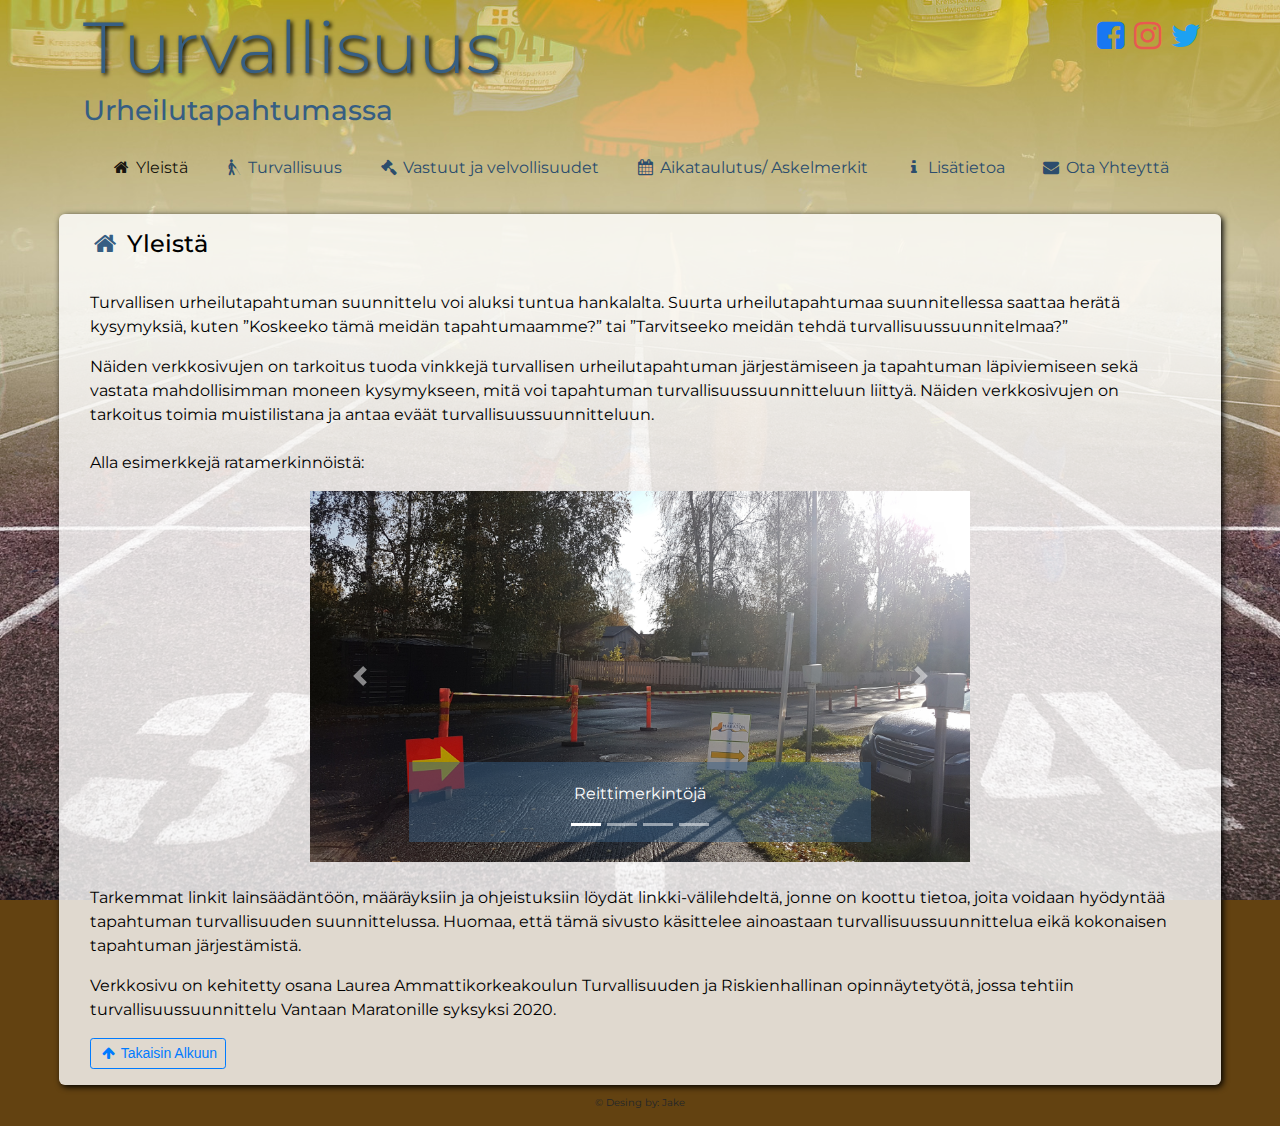
<file: index.html>
<!doctype html>
<html lang="fi">
  <head>
    <meta charset="utf-8">
    <meta name="viewport" content="width=device-width, initial-scale=1, shrink-to-fit=no">
    <!-- CSS Tyylitiedostot -->
    <link rel="stylesheet" href="css/bootstrap.min.css">
    <link rel="stylesheet" href="css/styles.css">
    <link rel="stylesheet" href="https://fonts.googleapis.com/css?family=Montserrat">
    <link rel="stylesheet" href="https://cdnjs.cloudflare.com/ajax/libs/font-awesome/4.7.0/css/font-awesome.min.css">
    <script src="https://code.jquery.com/jquery-3.2.1.slim.min.js" integrity="sha384-KJ3o2DKtIkvYIK3UENzmM7KCkRr/rE9/Qpg6aAZGJwFDMVNA/GpGFF93hXpG5KkN" crossorigin="anonymous"></script>
    <script src="https://cdnjs.cloudflare.com/ajax/libs/popper.js/1.12.9/umd/popper.min.js" integrity="sha384-ApNbgh9B+Y1QKtv3Rn7W3mgPxhU9K/ScQsAP7hUibX39j7fakFPskvXusvfa0b4Q" crossorigin="anonymous"></script>
    <script src="js/bootstrap.min.js"></script>
    
  
    
    <meta name="viewport" content="width=device-width, initial-scale=1, shrink-to-fit=no">

    <title>Turvallisuus Urheilutapahtumassa</title>
  </head>
  <body>
<!-- Sisältö alkaa-->    

<!-- Otsikot -->

  <!-- Isotnäytöt -->
    <div class="container-fluid">
      <div class="row">
          <div class="col-8 d-none d-md-block">
            <a href="index.html" class="otsikkolinkki">
            <h1 class="otsikko display-3">Turvallisuus</h1>
            <h3 class="alaotsikko">Urheilutapahtumassa</h3>
            </a>
          </div><br>
  <!-- Pienetnäytöt (Piilossa API:lta)-->      
          <div class="col-8 d-sm-block d-md-none">
            <a href="index.html" class="otsikkolinkki">
            <h1 class="otsikko" aria-hidden="true">Turvallisuus</h1>
            <h5 class="alaotsikko" aria-hidden="true">Urheilutapahtumassa</h5>
            </a>
        </div>

<!-- Sosiaalisen median nappulat (Ei näy pienillä näytöillä)-->

            <div class="col-4 clearfix d-none d-md-block">
              <a class="social float-right" href="#"><i class="fa fa-twitter fa-2x zoom" aria-hidden="true"></i></a>
              <a class="social float-right" href="#"><i class="fa fa-instagram fa-2x zoom" aria-hidden="true"></i></a>
              <a class="social float-right" href="#"><i class="fa fa-facebook-square fa-2x zoom" aria-hidden="true"></i></a>   
            </div>
         </div>
      </div>
    

<!-- Valikko -->

        <nav class="navbar navbar-expand-md navbar-light">
            <button class="navbar-toggler" type="button" data-toggle="collapse" data-target="#collapsibleNavbar">
              <span class="navbar-toggler-icon"></span>
            </button>
      
            <div class="collapse navbar-collapse justify-content-center" id="collapsibleNavbar">
                <ul class="navbar-nav mb-2 mb-lg-0">
                  <li class="nav-item active">
                    <a class="nav-link" href="index.html"><i class="fa fa-home fa-fw" aria-hidden="true"></i> Yleistä</a>
                  </li>
                  <li class="nav-item zoom">
                    <a class="nav-link" href="turvallisuus.html"><i class="fa fa-blind fa-fw" aria-hidden="true"></i> Turvallisuus</a>
                  </li>
                  <li class="nav-item zoom">
                    <a class="nav-link" href="vastuut.html"><i class="fa fa-legal fa-fw" aria-hidden="true"></i> Vastuut ja velvollisuudet</a>
                  </li>
                  <li class="nav-item zoom">
                    <a class="nav-link" href="aikataulutus.html"><i class="fa fa-calendar fa-fw" aria-hidden="true"></i> Aikataulutus/ Askelmerkit</a>
                  </li>
                  <li class="nav-item zoom">
                    <a class="nav-link" href="tietoa.html"><i class="fa fa-info fa-fw" aria-hidden="true"></i>  Lisätietoa</a>
                  </li>
                  <li class="nav-item zoom">
                    <a class="nav-link" href="yhteys.html"><i class="fa fa-envelope fa-fw" aria-hidden="true"></i>  Ota Yhteyttä</a>
                  </li>
                </ul>
              </div>
        </nav>

<!-- Alaotsikko -->

        <div class="conteiner-fluid">
          <div class="row">
            <div class="w-100 p-3 sisalto">
                <div class="col-6">
                <h4><i class="fa fa-home fa-fw otsaicon" aria-hidden="true"></i> Yleistä</h4><br>
              </div>
            
          
        
              
<!-- Sisältö alue -->

              <div class="col-12">
                <p>
                  Turvallisen urheilutapahtuman suunnittelu voi aluksi tuntua hankalalta. 
                  Suurta urheilutapahtumaa suunnitellessa saattaa herätä kysymyksiä, kuten ”Koskeeko tämä meidän tapahtumaamme?” tai ”Tarvitseeko meidän tehdä turvallisuussuunnitelmaa?” 
                  </p>
                  <p>
                  Näiden verkkosivujen on tarkoitus tuoda vinkkejä turvallisen urheilutapahtuman järjestämiseen ja tapahtuman läpiviemiseen sekä vastata mahdollisimman moneen kysymykseen, 
                  mitä voi tapahtuman turvallisuussuunnitteluun liittyä. 
                  Näiden verkkosivujen on tarkoitus toimia muistilistana ja antaa eväät turvallisuussuunnitteluun.<br><br>
                  Alla esimerkkejä ratamerkinnöistä:
                </p>

<!-- Karuselli -->

<div id="carouselExampleIndicators" class="carousel slide" data-ride="carousel">
  <ol class="carousel-indicators">
    <li data-target="#carouselExampleIndicators" data-slide-to="0" class="active"></li>
    <li data-target="#carouselExampleIndicators" data-slide-to="1"></li>
    <li data-target="#carouselExampleIndicators" data-slide-to="2"></li>
    <li data-target="#carouselExampleIndicators" data-slide-to="3"></li>
  </ol>
  <div class="carousel-inner">
    <div class="carousel-item active">
      <img class="d-block w-100" src="karuselli/kaarinauhatalku.jpg" alt="Reittimerkintöjä">
      <div class="carousel-caption d-none d-md-block">
        <p>Reittimerkintöjä</p>
      </div>
    </div>
    <div class="carousel-item">
      <img class="d-block w-100" src="karuselli/kanttari.jpg" alt="Varoitusväri kanttikivessä">
      <div class="carousel-caption d-none d-md-block">
        <p>Varoitusväri kanttikivessä</p>
      </div>
    </div>
    <div class="carousel-item">
      <img class="d-block w-100" src="karuselli/varojuoksijaaalam.jpg" alt="Varoituskyltti pyörätiellä">
      <div class="carousel-caption d-none d-md-block">
        <p>Varoituskyltti pyörätiellä</p>
      </div>
    </div>
    <div class="carousel-item">
      <img class="d-block w-100" src="karuselli/nauhaisompikar.jpg" alt="Reittimerkintä">
      <div class="carousel-caption d-none d-md-block">
        <p>Reittimerkintä</p>
      </div>
    </div>
  </div>
  <a class="carousel-control-prev" href="#carouselExampleIndicators" role="button" data-slide="prev">
    <span class="carousel-control-prev-icon" aria-hidden="true"></span>
    <span class="sr-only">Edellinen</span>
  </a>
  <a class="carousel-control-next" href="#carouselExampleIndicators" role="button" data-slide="next">
    <span class="carousel-control-next-icon" aria-hidden="true"></span>
    <span class="sr-only">Seuraava</span>
  </a>
</div><br>

              <p>
                Tarkemmat linkit lainsäädäntöön, määräyksiin ja ohjeistuksiin löydät linkki-välilehdeltä, jonne on koottu tietoa, 
                joita voidaan hyödyntää tapahtuman turvallisuuden suunnittelussa. 
                Huomaa, että tämä sivusto käsittelee ainoastaan turvallisuussuunnittelua eikä kokonaisen tapahtuman järjestämistä.
              </p>
              <p> 
                Verkkosivu on kehitetty osana Laurea Ammattikorkeakoulun Turvallisuuden ja Riskienhallinan opinnäytetyötä, jossa tehtiin turvallisuussuunnittelu Vantaan Maratonille syksyksi 2020.  
              </p>
                <div class="paluu">
                <a class="btn btn-outline-primary btn-sm" href="#top" role="button"><i class="fa Example of arrow-up fa-arrow-up fa-fw" aria-hidden="true"></i> Takaisin Alkuun</a>
                </div>
             
            </div> 
          </div>
      </div>
      <div class="copyright" aria-hidden="true">
        <p>
          © Desing by: Jake
        </p>
      </div>
  </div>  
    
  </body>
</html>
</file>
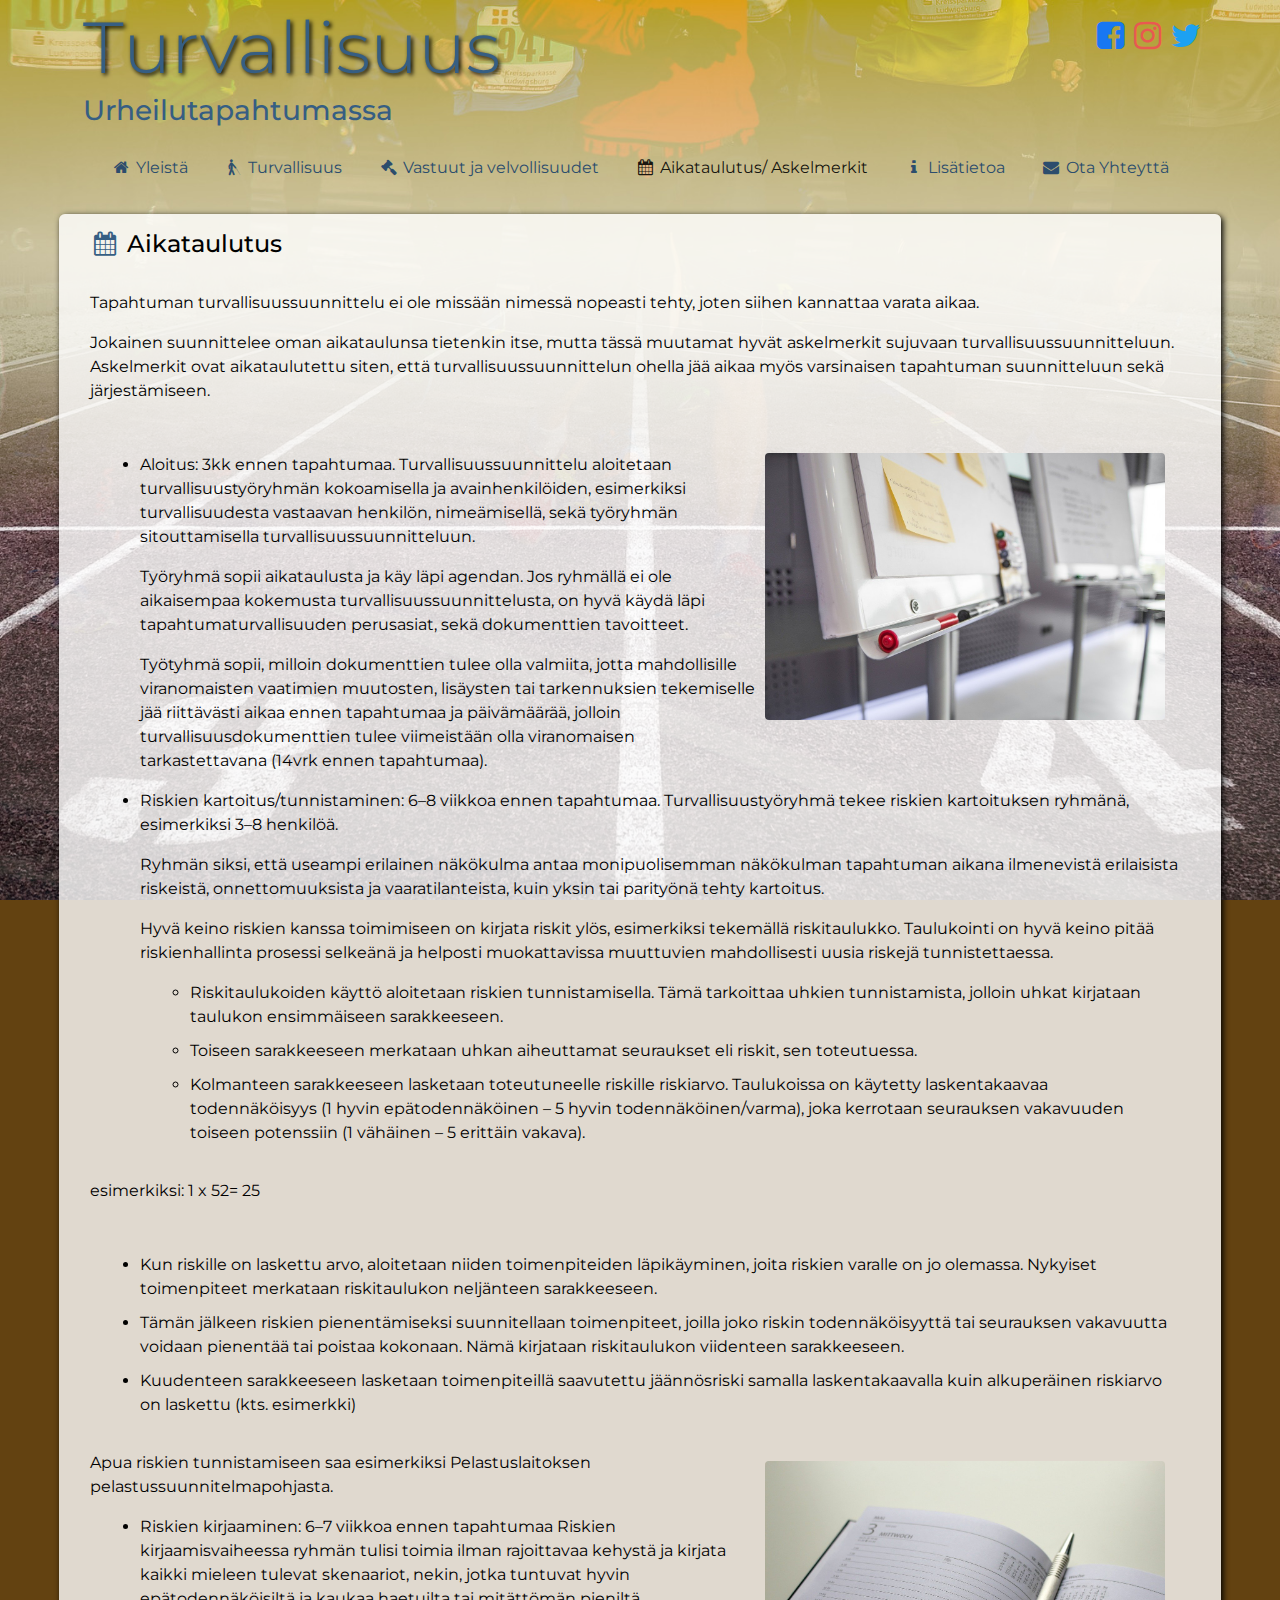
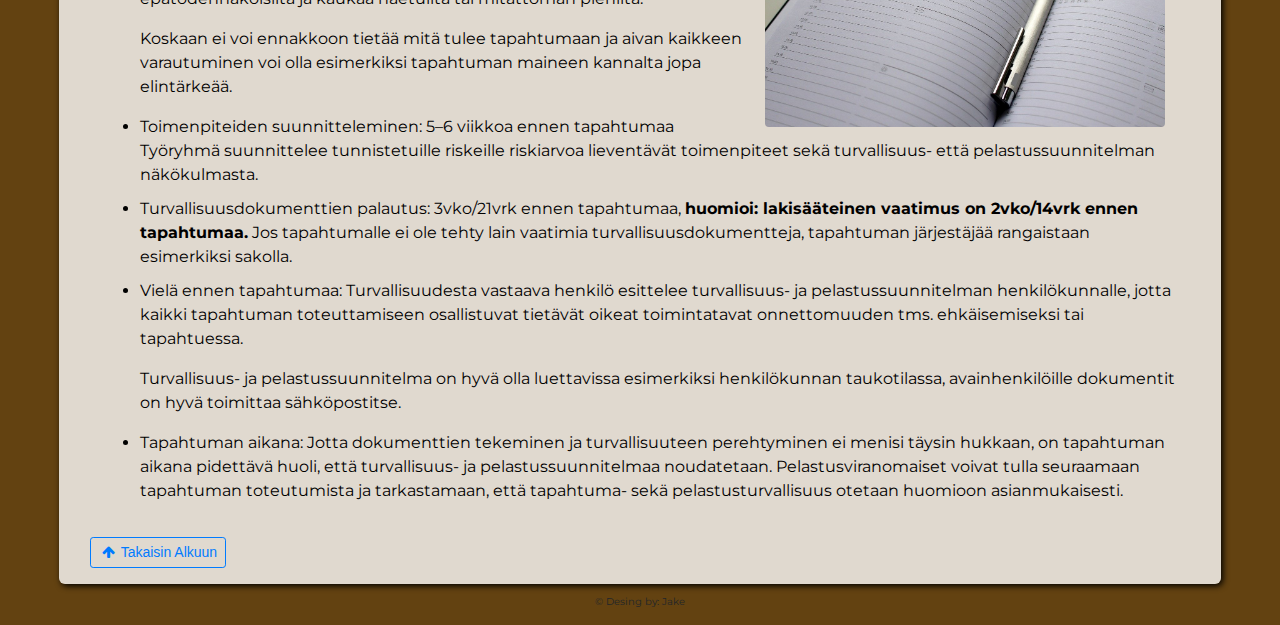
<file: aikataulutus.html>
<!doctype html>
<html lang="fi">
  <head>
    <meta charset="utf-8">
    <meta name="viewport" content="width=device-width, initial-scale=1, shrink-to-fit=no">
    <!-- CSS Tyylitiedostot -->
    <link rel="stylesheet" href="css/bootstrap.min.css">
    <link rel="stylesheet" href="css/styles.css">
    <link rel="stylesheet" href="https://fonts.googleapis.com/css?family=Montserrat">
    <link rel="stylesheet" href="https://cdnjs.cloudflare.com/ajax/libs/font-awesome/4.7.0/css/font-awesome.min.css">
    <meta name="viewport" content="width=device-width, initial-scale=1, shrink-to-fit=no">

    <title>Turvallisuus Urheilutapahtumassa</title>
  </head>
  <body>
<!-- Sisältö alkaa-->    

<!-- Otsikot -->

  <!-- Isotnäytöt -->
    <div class="container-fluid">
      <div class="row">
          <div class="col-8 d-none d-md-block">
            <a href="index.html" class="otsikkolinkki">
            <h1 class="otsikko display-3">Turvallisuus</h1>
            <h3 class="alaotsikko">Urheilutapahtumassa</h3>
            </a>
          </div>
  <!-- Pienetnäytöt (Piilossa API:lta)-->      
          <div class="col-8 d-sm-block d-md-none">
            <a href="index.html" class="otsikkolinkki">
            <h1 class="otsikko" aria-hidden="true">Turvallisuus</h1>
            <h5 class="alaotsikko" aria-hidden="true">Urheilutapahtumassa</h5>
            </a>
        </div>

<!-- Sosiaalisen median nappulat (Ei näy pienillä näytöillä)-->

            <div class="col-4 clearfix d-none d-md-block">
              <a class="social float-right" href="#"><i class="fa fa-twitter fa-2x zoom" aria-hidden="true"></i></a>
              <a class="social float-right" href="#"><i class="fa fa-instagram fa-2x zoom" aria-hidden="true"></i></a>
              <a class="social float-right" href="#"><i class="fa fa-facebook-square fa-2x zoom" aria-hidden="true"></i></a>   
            </div>
         </div>
      </div>
    

<!-- Valikko -->

        <nav class="navbar navbar-expand-md navbar-light">
            <button class="navbar-toggler" type="button" data-toggle="collapse" data-target="#collapsibleNavbar">
              <span class="navbar-toggler-icon"></span>
            </button>
      
            <div class="collapse navbar-collapse justify-content-center" id="collapsibleNavbar">
                <ul class="navbar-nav mb-2 mb-lg-0">
                  <li class="nav-item zoom">
                    <a class="nav-link" href="index.html"><i class="fa fa-home fa-fw" aria-hidden="true"></i> Yleistä</a>
                  </li>
                  <li class="nav-item zoom">
                    <a class="nav-link" href="turvallisuus.html"><i class="fa fa-blind fa-fw" aria-hidden="true"></i> Turvallisuus</a>
                  </li>
                  <li class="nav-item zoom">
                    <a class="nav-link" href="vastuut.html"><i class="fa fa-legal fa-fw" aria-hidden="true"></i> Vastuut ja velvollisuudet</a>
                  </li>
                  <li class="nav-item active">
                    <a class="nav-link" href="aikataulutus.html"><i class="fa fa-calendar fa-fw" aria-hidden="true"></i> Aikataulutus/ Askelmerkit</a>
                  </li>
                  <li class="nav-item zoom">
                    <a class="nav-link" href="tietoa.html"><i class="fa fa-info fa-fw" aria-hidden="true"></i>  Lisätietoa</a>
                  </li>
                  <li class="nav-item zoom">
                    <a class="nav-link" href="yhteys.html"><i class="fa fa-envelope fa-fw" aria-hidden="true"></i>  Ota Yhteyttä</a>
                  </li>
                </ul>
              </div>
        </nav>

<!-- Alaotsikko -->

        <div class="conteiner-fluid">
          <div class="row">
            <div class="w-100 p-3 sisalto">
                <div class="col-6">
                <h4><i class="fa fa-calendar fa-fw otsaicon" aria-hidden="true"></i> Aikataulutus</h4>
              </div><br>
            
          
        
              
<!-- Tekstialue -->

              <div class="col-12">
               <p>
                Tapahtuman turvallisuussuunnittelu ei ole missään nimessä nopeasti tehty, joten siihen kannattaa varata aikaa.
              </p>
              <p>
                Jokainen suunnittelee oman aikataulunsa tietenkin itse, mutta tässä muutamat hyvät askelmerkit sujuvaan turvallisuussuunnitteluun. 
                Askelmerkit ovat aikataulutettu siten, että turvallisuussuunnittelun ohella jää aikaa myös varsinaisen tapahtuman suunnitteluun sekä järjestämiseen.
              </p><br>
              <div class="container-fluid">
              <img src="img/palaveri.jpg" class="img-fluid rounded vaakakuva" alt="Palaveri">
              </div>
<!-- Lista -->   

              <ul>
                
                <li>
                  <p>
                    Aloitus: 3kk ennen tapahtumaa.
                    Turvallisuussuunnittelu aloitetaan turvallisuustyöryhmän kokoamisella ja avainhenkilöiden, esimerkiksi turvallisuudesta vastaavan henkilön, nimeämisellä, sekä työryhmän sitouttamisella turvallisuussuunnitteluun. 
                  </p>
                  <p>
                  Työryhmä sopii aikataulusta ja käy läpi agendan. Jos ryhmällä ei ole aikaisempaa kokemusta turvallisuussuunnittelusta, on hyvä käydä läpi tapahtumaturvallisuuden perusasiat, sekä dokumenttien tavoitteet.
                  </p>
                  <p>
                  Työtyhmä sopii, milloin dokumenttien tulee olla valmiita, jotta mahdollisille viranomaisten vaatimien muutosten, lisäysten tai tarkennuksien tekemiselle jää riittävästi aikaa ennen tapahtumaa ja päivämäärää, jolloin turvallisuusdokumenttien tulee viimeistään olla viranomaisen tarkastettavana (14vrk ennen tapahtumaa).
                  </p>
                </li>
                <li>
                  <p>
                  Riskien kartoitus/tunnistaminen: 6–8 viikkoa ennen tapahtumaa.
                  Turvallisuustyöryhmä tekee riskien kartoituksen ryhmänä, esimerkiksi 3–8 henkilöä.
                  </p><p>
                  Ryhmän siksi, että useampi erilainen näkökulma antaa monipuolisemman näkökulman tapahtuman aikana ilmenevistä erilaisista riskeistä, onnettomuuksista ja vaaratilanteista, kuin yksin tai parityönä tehty kartoitus.
                  </p>
                  <p> 
                  Hyvä keino riskien kanssa toimimiseen on kirjata riskit ylös, esimerkiksi tekemällä riskitaulukko. Taulukointi on hyvä keino pitää riskienhallinta prosessi selkeänä ja helposti muokattavissa muuttuvien mahdollisesti uusia riskejä tunnistettaessa.
                  </p>
                  <ul>
                    <li>Riskitaulukoiden käyttö aloitetaan riskien tunnistamisella. 
                      Tämä tarkoittaa uhkien tunnistamista, jolloin uhkat kirjataan taulukon ensimmäiseen sarakkeeseen.
                    </li>
                    <li>Toiseen sarakkeeseen merkataan uhkan aiheuttamat seuraukset eli riskit, sen toteutuessa.
                    
                    </li>
                    <li>Kolmanteen sarakkeeseen lasketaan toteutuneelle riskille riskiarvo. Taulukoissa on käytetty laskentakaavaa todennäköisyys (1 hyvin epätodennäköinen – 5 hyvin todennäköinen/varma), joka kerrotaan seurauksen vakavuuden toiseen potenssiin (1 vähäinen – 5 erittäin vakava).</li>
                  </ul>
                </li>
                </ul>
                <br>
                  <p>
                    esimerkiksi: 1 x 52= 25 
                  </p>
                <br>
                  <ul>
                    <li>Kun riskille on laskettu arvo, aloitetaan niiden toimenpiteiden läpikäyminen, joita riskien varalle on jo olemassa.
                      Nykyiset toimenpiteet merkataan riskitaulukon neljänteen sarakkeeseen.
                    </li>
                    <li>Tämän jälkeen riskien pienentämiseksi suunnitellaan toimenpiteet, joilla joko riskin todennäköisyyttä tai seurauksen vakavuutta voidaan pienentää tai poistaa kokonaan. Nämä kirjataan riskitaulukon viidenteen sarakkeeseen. 

                    </li>
                    <li>Kuudenteen sarakkeeseen lasketaan toimenpiteillä saavutettu jäännösriski samalla laskentakaavalla kuin alkuperäinen riskiarvo on laskettu (kts. esimerkki)

                    </li>
                  </ul>
              <br>
              <div class="container-fluid">
              <img src="img/notebook.jpg" class="img-fluid rounded vaakakuva" alt="Kalenteri">
              </div>    
              <p> 
                Apua riskien tunnistamiseen saa esimerkiksi Pelastuslaitoksen pelastussuunnitelmapohjasta.
              </p>
              <ul>
                <li>
                  <p>
                    Riskien kirjaaminen: 6–7 viikkoa ennen tapahtumaa
                    Riskien kirjaamisvaiheessa ryhmän tulisi toimia ilman rajoittavaa kehystä ja kirjata kaikki mieleen tulevat skenaariot, nekin, jotka tuntuvat hyvin epätodennäköisiltä ja kaukaa haetuilta tai mitättömän pieniltä.
                  </p>
                  <p> 
                    Koskaan ei voi ennakkoon tietää mitä tulee tapahtumaan ja aivan kaikkeen varautuminen voi olla esimerkiksi tapahtuman maineen kannalta jopa elintärkeää.
                  </p>
                </li>               
                <li>
                  
                    Toimenpiteiden suunnitteleminen: 5–6 viikkoa ennen tapahtumaa
                    Työryhmä suunnittelee tunnistetuille riskeille riskiarvoa lieventävät toimenpiteet sekä turvallisuus- että pelastussuunnitelman näkökulmasta.
        
                  </li>
                <li>
                
                    Turvallisuusdokumenttien palautus: 3vko/21vrk ennen tapahtumaa, <strong>huomioi: lakisääteinen vaatimus on 2vko/14vrk ennen tapahtumaa.</strong>
                    Jos tapahtumalle ei ole tehty lain vaatimia turvallisuusdokumentteja, tapahtuman järjestäjää rangaistaan esimerkiksi sakolla.
                    
                </li>
                <li>
                  <p>
                    Vielä ennen tapahtumaa: Turvallisuudesta vastaava henkilö esittelee turvallisuus- ja pelastussuunnitelman henkilökunnalle, jotta kaikki tapahtuman toteuttamiseen osallistuvat tietävät oikeat toimintatavat onnettomuuden tms. ehkäisemiseksi tai tapahtuessa.
                  </p>
                  <p>
                    Turvallisuus- ja pelastussuunnitelma on hyvä olla luettavissa esimerkiksi henkilökunnan taukotilassa, avainhenkilöille dokumentit on hyvä toimittaa sähköpostitse.
                  </p>
                </li>
                <li>Tapahtuman aikana:
                    Jotta dokumenttien tekeminen ja turvallisuuteen perehtyminen ei menisi täysin hukkaan, on tapahtuman aikana pidettävä huoli, että turvallisuus- ja pelastussuunnitelmaa noudatetaan.
                    Pelastusviranomaiset voivat tulla seuraamaan tapahtuman toteutumista ja tarkastamaan, että tapahtuma- sekä pelastusturvallisuus otetaan huomioon asianmukaisesti.
                </li>
              </ul><br>
                <div class="paluu">
                <a class="btn btn-outline-primary btn-sm" href="#top" role="button"><i class="fa Example of arrow-up fa-arrow-up fa-fw" aria-hidden="true"></i> Takaisin Alkuun</a>
                </div>
            </div> 
          </div>
      </div>
      <div class="copyright" aria-hidden="true">
        <p>
          © Desing by: Jake
        </p>
      </div>
  </div>  
    <script src="https://code.jquery.com/jquery-3.2.1.slim.min.js" integrity="sha384-KJ3o2DKtIkvYIK3UENzmM7KCkRr/rE9/Qpg6aAZGJwFDMVNA/GpGFF93hXpG5KkN" crossorigin="anonymous"></script>
    <script src="https://cdnjs.cloudflare.com/ajax/libs/popper.js/1.12.9/umd/popper.min.js" integrity="sha384-ApNbgh9B+Y1QKtv3Rn7W3mgPxhU9K/ScQsAP7hUibX39j7fakFPskvXusvfa0b4Q" crossorigin="anonymous"></script>
    <script src="https://maxcdn.bootstrapcdn.com/bootstrap/4.0.0/js/bootstrap.min.js" integrity="sha384-JZR6Spejh4U02d8jOt6vLEHfe/JQGiRRSQQxSfFWpi1MquVdAyjUar5+76PVCmYl" crossorigin="anonymous"></script>
  </body>
</html>
</file>
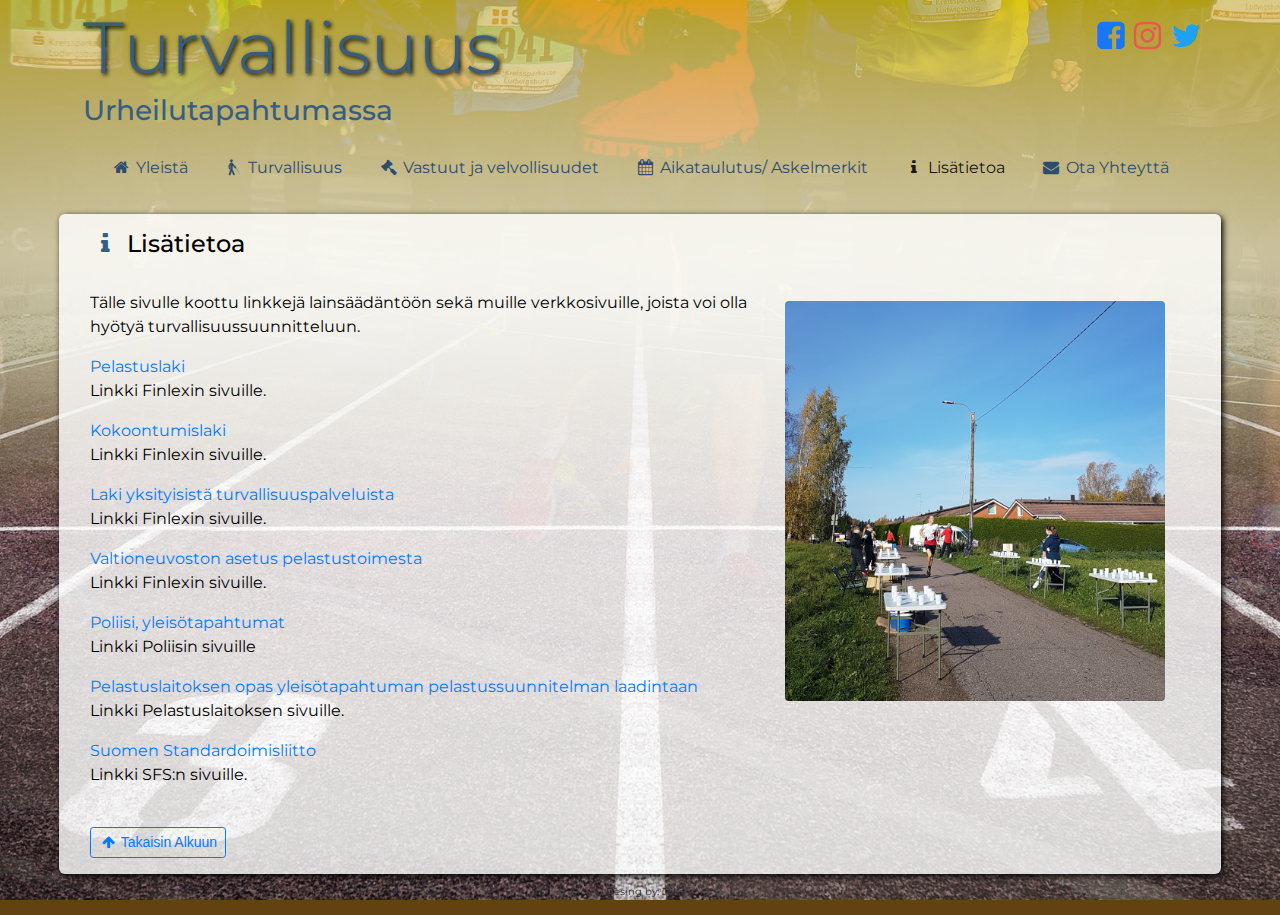
<file: tietoa.html>
<!doctype html>
<html lang="fi">
  <head>
    <meta charset="utf-8">
    <meta name="viewport" content="width=device-width, initial-scale=1, shrink-to-fit=no">
    <!-- CSS Tyylitiedostot -->
    <link rel="stylesheet" href="css/bootstrap.min.css">
    <link rel="stylesheet" href="css/styles.css">
    <link rel="stylesheet" href="https://fonts.googleapis.com/css?family=Montserrat">
    <link rel="stylesheet" href="https://cdnjs.cloudflare.com/ajax/libs/font-awesome/4.7.0/css/font-awesome.min.css">
    <meta name="viewport" content="width=device-width, initial-scale=1, shrink-to-fit=no">

    <title>Turvallisuus Urheilutapahtumassa</title>
  </head>
  <body>
<!-- Sisältö alkaa-->    

<!-- Otsikot -->

  <!-- Isotnäytöt -->
    <div class="container-fluid">
      <div class="row">
          <div class="col-8 d-none d-md-block">
            <a href="index.html" class="otsikkolinkki">
            <h1 class="otsikko display-3">Turvallisuus</h1>
            <h3 class="alaotsikko">Urheilutapahtumassa</h3>
            </a>
          </div>
  <!-- Pienetnäytöt (Piilossa API:lta)-->      
          <div class="col-8 d-sm-block d-md-none">
            <a href="index.html" class="otsikkolinkki">
            <h1 class="otsikko" aria-hidden="true">Turvallisuus</h1>
            <h5 class="alaotsikko" aria-hidden="true">Urheilutapahtumassa</h5>
            </a>
        </div>

<!-- Sosiaalisen median nappulat (Ei näy pienillä näytöillä)-->

            <div class="col-4 clearfix d-none d-md-block">
              <a class="social float-right" href="#"><i class="fa fa-twitter fa-2x zoom" aria-hidden="true"></i></a>
              <a class="social float-right" href="#"><i class="fa fa-instagram fa-2x zoom" aria-hidden="true"></i></a>
              <a class="social float-right" href="#"><i class="fa fa-facebook-square fa-2x zoom" aria-hidden="true"></i></a>   
            </div>
         </div>
      </div>
    

<!-- Valikko -->

        <nav class="navbar navbar-expand-md navbar-light">
            <button class="navbar-toggler" type="button" data-toggle="collapse" data-target="#collapsibleNavbar">
              <span class="navbar-toggler-icon"></span>
            </button>
      
            <div class="collapse navbar-collapse justify-content-center" id="collapsibleNavbar">
                <ul class="navbar-nav mb-2 mb-lg-0">
                  <li class="nav-item zoom">
                    <a class="nav-link" href="index.html"><i class="fa fa-home fa-fw" aria-hidden="true"></i> Yleistä</a>
                  </li>
                  <li class="nav-item zoom">
                    <a class="nav-link" href="turvallisuus.html"><i class="fa fa-blind fa-fw" aria-hidden="true"></i> Turvallisuus</a>
                  </li>
                  <li class="nav-item zoom">
                    <a class="nav-link" href="vastuut.html"><i class="fa fa-legal fa-fw" aria-hidden="true"></i> Vastuut ja velvollisuudet</a>
                  </li>
                  <li class="nav-item zoom">
                    <a class="nav-link" href="aikataulutus.html"><i class="fa fa-calendar fa-fw" aria-hidden="true"></i> Aikataulutus/ Askelmerkit</a>
                  </li>
                  <li class="nav-item active">
                    <a class="nav-link" href="tietoa.html"><i class="fa fa-info fa-fw" aria-hidden="true"></i>  Lisätietoa</a>
                  </li>
                  <li class="nav-item zoom">
                    <a class="nav-link" href="yhteys.html"><i class="fa fa-envelope fa-fw" aria-hidden="true"></i>  Ota Yhteyttä</a>
                  </li>
                </ul>
              </div>
        </nav>

<!-- Alaotsikko -->

        <div class="conteiner-fluid">
          <div class="row">
            <div class="w-100 p-3 sisalto">
                <div class="col-6">
                <h4><i class="fa fa-info fa-fw otsaicon" aria-hidden="true"></i> Lisätietoa</h4>
              </div><br>
            
          
        
              
<!-- Tekstialue -->

              <div class="col-12">
                <div class="container-fluid">
              <img src="img/juomapiste.jpg" class="img-fluid rounded float-right pystykuva" alt="Juomapiste">
                </div>
              <p>
                Tälle sivulle koottu linkkejä lainsäädäntöön sekä muille verkkosivuille, joista voi olla hyötyä turvallisuussuunnitteluun.
              </p>
              <p>
                <a href="https://www.finlex.fi/fi/laki/ajantasa/2011/20110379?search%5Btype%5D=pika&search%5Bpika%5D=pelastuslaki" target="_blank">Pelastuslaki</a><br>
                Linkki Finlexin sivuille.
              </p>
              <p> 
                <a href="https://finlex.fi/fi/laki/ajantasa/1999/19990530?search%5Btype%5D=pika&search%5Bpika%5D=Kokoontumislaki#L3" target="_blank">Kokoontumislaki</a><br>
                Linkki Finlexin sivuille.
              </p>
              <p> 
                <a href="https://finlex.fi/fi/laki/ajantasa/1999/19990530?search%5Btype%5D=pika&search%5Bpika%5D=Kokoontumislaki#L3" target="_blank">Laki yksityisistä turvallisuuspalveluista</a><br>
                Linkki Finlexin sivuille.
              </p>
              <p> 
                <a href="https://finlex.fi/fi/laki/ajantasa/2011/20110407?search%5Btype%5D=pika&search%5Bpika%5D=Valtioneuvoston%20asetus%20pelastustoimesta" target="_blank">Valtioneuvoston asetus pelastustoimesta</a><br>
                Linkki Finlexin sivuille.
              </p>
              <p> 
                <a href="https://poliisi.fi/yleisotilaisuudet" target="_blank">Poliisi, yleisötapahtumat</a><br>
                Linkki Poliisin sivuille
              </p>
              <p> 
                <a href="https://www.pelastuslaitokset.fi/sites/default/files/2020-03/Opas-yleistapahtuman-pelastussuunnitelman-laadintaan-2017.pdf  " target="_blank">Pelastuslaitoksen opas yleisötapahtuman pelastussuunnitelman laadintaan</a><br>
                Linkki Pelastuslaitoksen sivuille.
              </p>
              <p> 
                <a href="https://sfs.fi/" target="_blank">Suomen Standardoimisliitto</a><br>
                Linkki SFS:n sivuille.
              </p><br>
                <div class="paluu">
                <a class="btn btn-outline-primary btn-sm" href="#top" role="button"><i class="fa Example of arrow-up fa-arrow-up fa-fw" aria-hidden="true"></i> Takaisin Alkuun</a>
                </div>
            </div> 
          </div>
      </div>
      <div class="copyright" aria-hidden="true">
        <p>
          © Desing by: Jake
        </p>
      </div>
  </div>  
    <script src="https://code.jquery.com/jquery-3.2.1.slim.min.js" integrity="sha384-KJ3o2DKtIkvYIK3UENzmM7KCkRr/rE9/Qpg6aAZGJwFDMVNA/GpGFF93hXpG5KkN" crossorigin="anonymous"></script>
    <script src="https://cdnjs.cloudflare.com/ajax/libs/popper.js/1.12.9/umd/popper.min.js" integrity="sha384-ApNbgh9B+Y1QKtv3Rn7W3mgPxhU9K/ScQsAP7hUibX39j7fakFPskvXusvfa0b4Q" crossorigin="anonymous"></script>
    <script src="https://maxcdn.bootstrapcdn.com/bootstrap/4.0.0/js/bootstrap.min.js" integrity="sha384-JZR6Spejh4U02d8jOt6vLEHfe/JQGiRRSQQxSfFWpi1MquVdAyjUar5+76PVCmYl" crossorigin="anonymous"></script>
  </body>
</html>
</file>
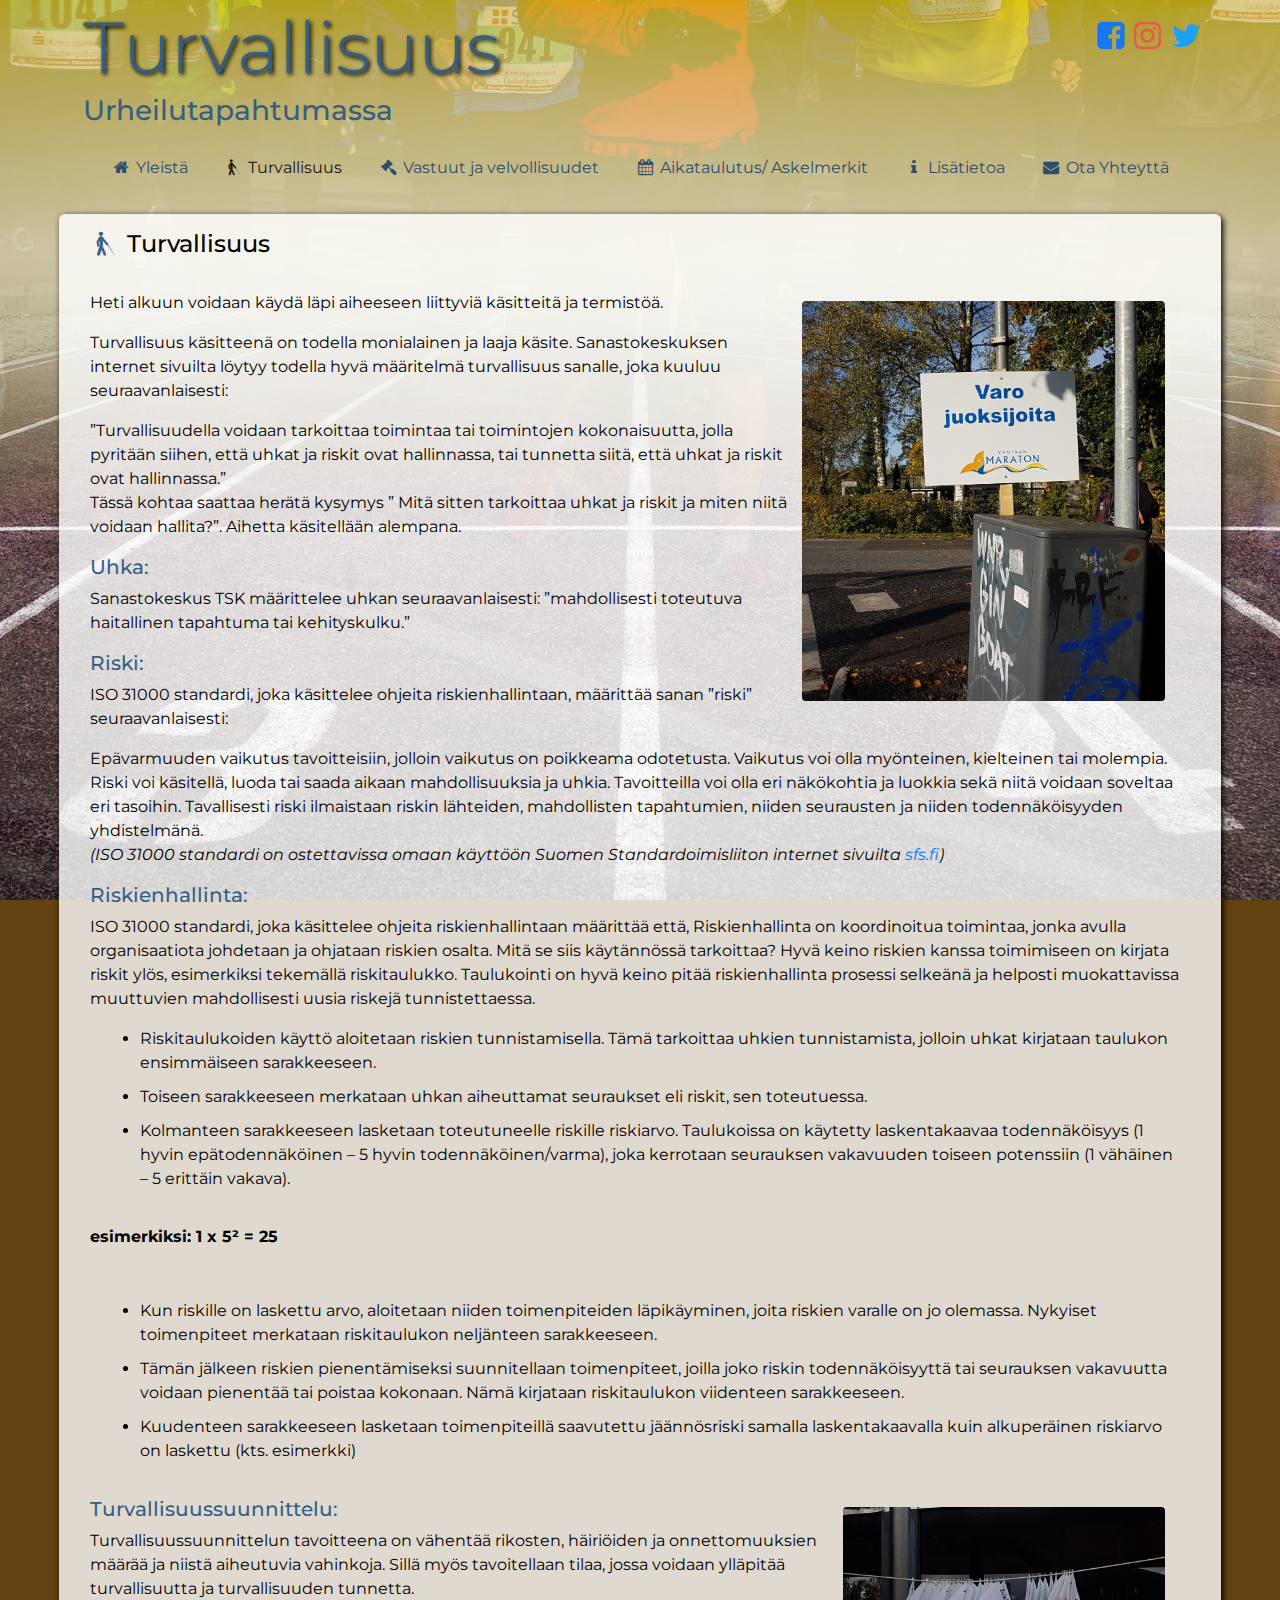
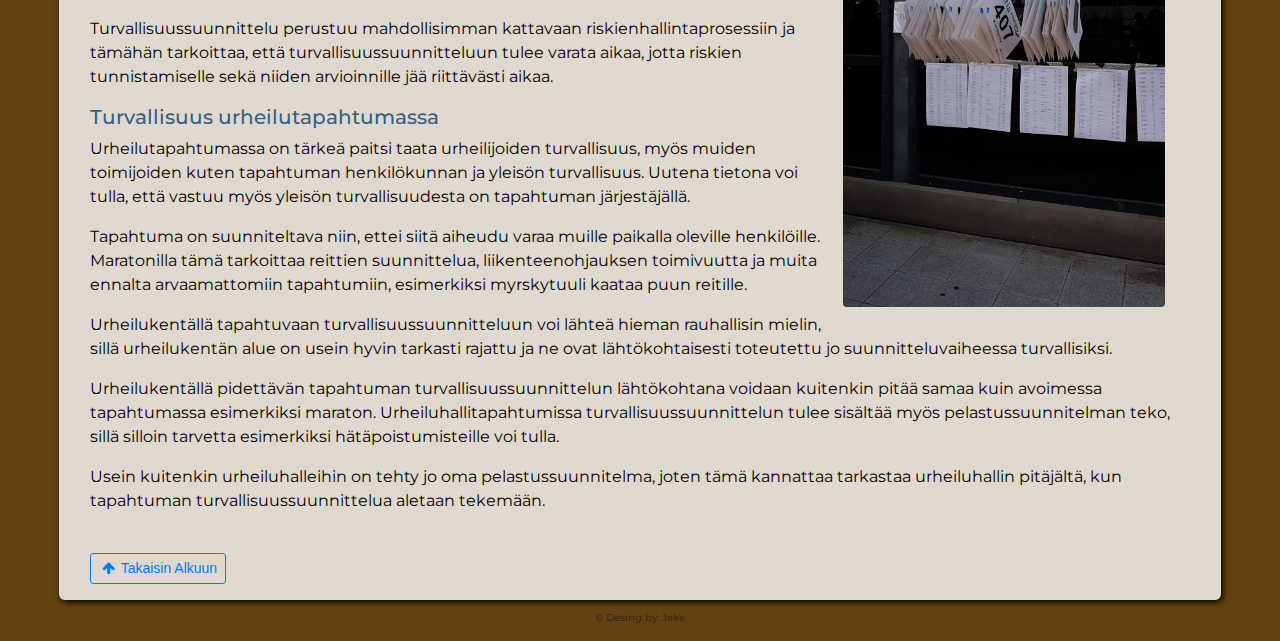
<file: turvallisuus.html>
<!doctype html>
<html lang="fi">
  <head>
    <meta charset="utf-8">
    <meta name="viewport" content="width=device-width, initial-scale=1, shrink-to-fit=no">
    <!-- CSS Tyylitiedostot -->
    <link rel="stylesheet" href="css/bootstrap.min.css">
    <link rel="stylesheet" href="css/styles.css">
    <link rel="stylesheet" href="https://fonts.googleapis.com/css?family=Montserrat">
    <link rel="stylesheet" href="https://cdnjs.cloudflare.com/ajax/libs/font-awesome/4.7.0/css/font-awesome.min.css">
    <meta name="viewport" content="width=device-width, initial-scale=1, shrink-to-fit=no">

    <title>Turvallisuus Urheilutapahtumassa</title>
  </head>
  <body>
<!-- Sisältö alkaa-->    

<!-- Otsikot -->

  <!-- Isotnäytöt -->
    <div class="container-fluid">
      <div class="row">
          <div class="col-8 d-none d-md-block">
            <a href="index.html" class="otsikkolinkki">
            <h1 class="otsikko display-3">Turvallisuus</h1>
            <h3 class="alaotsikko">Urheilutapahtumassa</h3>
            </a>
          </div>
  <!-- Pienetnäytöt (Piilossa API:lta)-->      
          <div class="col-8 d-sm-block d-md-none">
            <a href="index.html" class="otsikkolinkki">
            <h1 class="otsikko" aria-hidden="true">Turvallisuus</h1>
            <h5 class="alaotsikko" aria-hidden="true">Urheilutapahtumassa</h5>
            </a>
        </div>

<!-- Sosiaalisen median nappulat (Ei näy pienillä näytöillä)-->

            <div class="col-4 clearfix d-none d-md-block">
              <a class="social float-right" href="#"><i class="fa fa-twitter fa-2x zoom" aria-hidden="true"></i></a>
              <a class="social float-right" href="#"><i class="fa fa-instagram fa-2x zoom" aria-hidden="true"></i></a>
              <a class="social float-right" href="#"><i class="fa fa-facebook-square fa-2x zoom" aria-hidden="true"></i></a>   
            </div>
         </div>
      </div>
    

<!-- Valikko -->

        <nav class="navbar navbar-expand-md navbar-light">
            <button class="navbar-toggler" type="button" data-toggle="collapse" data-target="#collapsibleNavbar">
              <span class="navbar-toggler-icon"></span>
            </button>
      
            <div class="collapse navbar-collapse justify-content-center" id="collapsibleNavbar">
                <ul class="navbar-nav mb-2 mb-lg-0">
                  <li class="nav-item">
                    <a class="nav-link zoom" href="index.html"><i class="fa fa-home fa-fw" aria-hidden="true"></i> Yleistä</a>
                  </li>
                  <li class="nav-item active">
                    <a class="nav-link" href="turvallisuus.html"><i class="fa fa-blind fa-fw" aria-hidden="true"></i> Turvallisuus</a>
                  </li>
                  <li class="nav-item zoom">
                    <a class="nav-link" href="vastuut.html"><i class="fa fa-legal fa-fw" aria-hidden="true"></i> Vastuut ja velvollisuudet</a>
                  </li>
                  <li class="nav-item zoom">
                    <a class="nav-link" href="aikataulutus.html"><i class="fa fa-calendar fa-fw" aria-hidden="true"></i> Aikataulutus/ Askelmerkit</a>
                  </li>
                  <li class="nav-item zoom">
                    <a class="nav-link" href="tietoa.html"><i class="fa fa-info fa-fw" aria-hidden="true"></i>  Lisätietoa</a>
                  </li>
                  <li class="nav-item zoom">
                    <a class="nav-link" href="yhteys.html"><i class="fa fa-envelope fa-fw" aria-hidden="true"></i>  Ota Yhteyttä</a>
                  </li>
                </ul>
              </div>
        </nav>

<!-- Alaotsikko -->

        <div class="conteiner-fluid">
          <div class="row">
            <div class="w-100 p-3 sisalto">
                <div class="col-6">
                <h4><i class="fa fa-blind fa-fw otsaicon" aria-hidden="true"></i> Turvallisuus</h4><br>
              </div>
            
          
        
              
<!-- Tekstialue -->

              <div class="col-12">
                <div class="container-fluid">
              <img src="img/varojuoksijaa.jpg" class="img-fluid rounded pystykuva" alt="Varo juoksijaa">
                </div>
              <p>
                Heti alkuun voidaan käydä läpi aiheeseen liittyviä käsitteitä ja termistöä.
              </p>
              <p> 
                Turvallisuus käsitteenä on todella monialainen ja laaja käsite. 
                Sanastokeskuksen internet sivuilta löytyy todella hyvä määritelmä turvallisuus sanalle, joka kuuluu seuraavanlaisesti: 
                </p>
                <p>
                ”Turvallisuudella voidaan tarkoittaa toimintaa tai toimintojen kokonaisuutta, jolla pyritään siihen, että uhkat ja riskit ovat hallinnassa, tai tunnetta siitä, että uhkat ja riskit ovat hallinnassa.” <br>Tässä kohtaa saattaa herätä kysymys ” Mitä sitten tarkoittaa uhkat ja riskit ja miten niitä voidaan hallita?”. 
                Aihetta käsitellään alempana.
                </p>
              <p>
              <h5>
                Uhka:
              </h5>
              <p>
                Sanastokeskus TSK määrittelee uhkan seuraavanlaisesti: ”mahdollisesti toteutuva haitallinen tapahtuma tai kehityskulku.” 
              </p>
              <h5>
                Riski:
              </h5>
              <p>
                ISO 31000 standardi, joka käsittelee ohjeita riskienhallintaan, määrittää sanan ”riski” seuraavanlaisesti:
              </p>
              <p>
                Epävarmuuden vaikutus tavoitteisiin, jolloin vaikutus on poikkeama odotetusta. Vaikutus voi olla myönteinen, kielteinen tai molempia. Riski voi käsitellä, luoda tai saada aikaan mahdollisuuksia ja uhkia. 
                Tavoitteilla voi olla eri näkökohtia ja luokkia sekä niitä voidaan soveltaa eri tasoihin. Tavallisesti riski ilmaistaan riskin lähteiden, mahdollisten tapahtumien, niiden seurausten ja niiden todennäköisyyden yhdistelmänä.<br>  
                <i>(ISO 31000 standardi on ostettavissa omaan käyttöön Suomen Standardoimisliiton internet sivuilta <a href="https://sfs.fi/" target="_blank">sfs.fi</a>)</i>
              </p>
              <h5>
                Riskienhallinta:
              </h5>
              <p>
                ISO 31000 standardi, joka käsittelee ohjeita riskienhallintaan määrittää että, Riskienhallinta on koordinoitua toimintaa, jonka avulla organisaatiota johdetaan ja ohjataan riskien osalta. 
                Mitä se siis käytännössä tarkoittaa? Hyvä keino riskien kanssa toimimiseen on kirjata riskit ylös, esimerkiksi tekemällä riskitaulukko. 
                Taulukointi on hyvä keino pitää riskienhallinta prosessi selkeänä ja helposti muokattavissa muuttuvien mahdollisesti uusia riskejä tunnistettaessa. 
              </p>

<!-- Lista --> 

              <ul class="lista">
                <li>Riskitaulukoiden käyttö aloitetaan riskien tunnistamisella.
                Tämä tarkoittaa uhkien tunnistamista, jolloin uhkat kirjataan taulukon ensimmäiseen sarakkeeseen.</li>
                <li>Toiseen sarakkeeseen merkataan uhkan aiheuttamat seuraukset eli riskit, sen toteutuessa.</li>
                <li>Kolmanteen sarakkeeseen lasketaan toteutuneelle riskille riskiarvo. Taulukoissa on käytetty laskentakaavaa todennäköisyys (1 hyvin epätodennäköinen – 5 hyvin todennäköinen/varma), joka kerrotaan seurauksen vakavuuden toiseen potenssiin (1 vähäinen – 5 erittäin vakava).</li>
              </ul><br>
              <p>
                <Strong>esimerkiksi: 1 x 5² = 25</Strong>
              </p><br>
              <ul class="lista">
                <li>Kun riskille on laskettu arvo, aloitetaan niiden toimenpiteiden läpikäyminen, joita riskien varalle on jo olemassa.
                  Nykyiset toimenpiteet merkataan riskitaulukon neljänteen sarakkeeseen.</li>
                <li>Tämän jälkeen riskien pienentämiseksi suunnitellaan toimenpiteet, joilla joko riskin todennäköisyyttä tai seurauksen vakavuutta voidaan pienentää tai poistaa kokonaan. 
                  Nämä kirjataan riskitaulukon viidenteen sarakkeeseen. </li>
                <li>Kuudenteen sarakkeeseen lasketaan toimenpiteillä saavutettu jäännösriski samalla laskentakaavalla kuin alkuperäinen riskiarvo on laskettu (kts. esimerkki)</li>
              </ul><br>
              <div class="container-fluid">
              <img src="img/numerotnarulla.jpg" class="img-fluid rounded pystykuva" alt="Numerot narulla"> 
              </div>
                         
              <h5>
                Turvallisuussuunnittelu:
              </h5>
              <p>
                Turvallisuussuunnittelun tavoitteena on vähentää rikosten, häiriöiden ja onnettomuuksien määrää ja niistä aiheutuvia vahinkoja. Sillä myös tavoitellaan tilaa, jossa voidaan ylläpitää turvallisuutta ja turvallisuuden tunnetta. 
              </p>
              <p> 
                Turvallisuussuunnittelu perustuu mahdollisimman kattavaan riskienhallintaprosessiin ja tämähän tarkoittaa, että turvallisuussuunnitteluun tulee varata aikaa, jotta riskien tunnistamiselle sekä niiden arvioinnille jää riittävästi aikaa.  
              </p>
              <h5>
                Turvallisuus urheilutapahtumassa
              </h5>
              <p>  
                Urheilutapahtumassa on tärkeä paitsi taata urheilijoiden turvallisuus, myös muiden toimijoiden kuten tapahtuman henkilökunnan ja yleisön turvallisuus. Uutena tietona voi tulla, että vastuu myös yleisön turvallisuudesta on tapahtuman järjestäjällä. 
              </p>
              <p>  
                Tapahtuma on suunniteltava niin, ettei siitä aiheudu varaa muille paikalla oleville henkilöille.
                Maratonilla tämä tarkoittaa reittien suunnittelua, liikenteenohjauksen toimivuutta ja muita ennalta arvaamattomiin tapahtumiin, esimerkiksi myrskytuuli kaataa puun reitille.
              </p> 
              <p>               
                Urheilukentällä tapahtuvaan turvallisuussuunnitteluun voi lähteä hieman rauhallisin mielin, sillä urheilukentän alue on usein hyvin tarkasti rajattu ja ne ovat lähtökohtaisesti toteutettu jo suunnitteluvaiheessa turvallisiksi. 
              </p>
              <p>
                Urheilukentällä pidettävän tapahtuman turvallisuussuunnittelun lähtökohtana voidaan kuitenkin pitää samaa kuin avoimessa tapahtumassa esimerkiksi maraton. 
                Urheiluhallitapahtumissa turvallisuussuunnittelun tulee sisältää myös pelastussuunnitelman teko, sillä silloin tarvetta esimerkiksi hätäpoistumisteille voi tulla. 
              </p>
              <p>
                Usein kuitenkin urheiluhalleihin on tehty jo oma pelastussuunnitelma, joten tämä kannattaa tarkastaa urheiluhallin pitäjältä, kun tapahtuman turvallisuussuunnittelua aletaan tekemään.
              </p><br>
              <div class="paluu">
                <a class="btn btn-outline-primary btn-sm" href="#top" role="button"><i class="fa Example of arrow-up fa-arrow-up fa-fw" aria-hidden="true"></i> Takaisin Alkuun</a>
                </div>
            
            </div> 
          </div>
      </div>
      <div class="copyright" aria-hidden="true">
        <p>
          © Desing by: Jake
        </p>
      </div>
  </div>  
    <script src="https://code.jquery.com/jquery-3.2.1.slim.min.js" integrity="sha384-KJ3o2DKtIkvYIK3UENzmM7KCkRr/rE9/Qpg6aAZGJwFDMVNA/GpGFF93hXpG5KkN" crossorigin="anonymous"></script>
    <script src="https://cdnjs.cloudflare.com/ajax/libs/popper.js/1.12.9/umd/popper.min.js" integrity="sha384-ApNbgh9B+Y1QKtv3Rn7W3mgPxhU9K/ScQsAP7hUibX39j7fakFPskvXusvfa0b4Q" crossorigin="anonymous"></script>
    <script src="https://maxcdn.bootstrapcdn.com/bootstrap/4.0.0/js/bootstrap.min.js" integrity="sha384-JZR6Spejh4U02d8jOt6vLEHfe/JQGiRRSQQxSfFWpi1MquVdAyjUar5+76PVCmYl" crossorigin="anonymous"></script>
  </body>
</html>
</file>
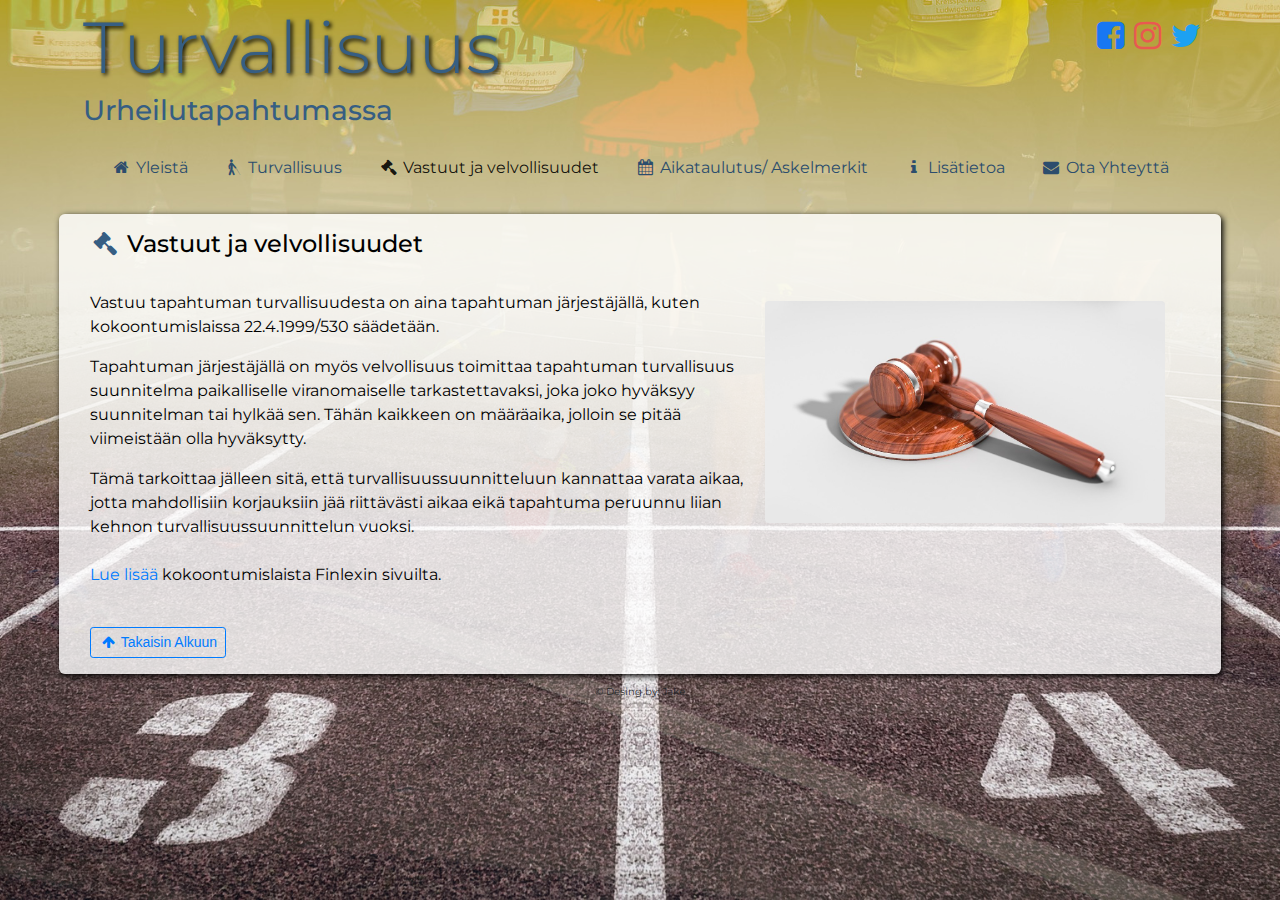
<file: vastuut.html>
<!doctype html>
<html lang="fi">
  <head>
    <meta charset="utf-8">
    <meta name="viewport" content="width=device-width, initial-scale=1, shrink-to-fit=no">
    <!-- CSS Tyylitiedostot -->
    <link rel="stylesheet" href="css/bootstrap.min.css">
    <link rel="stylesheet" href="css/styles.css">
    <link rel="stylesheet" href="https://fonts.googleapis.com/css?family=Montserrat">
    <link rel="stylesheet" href="https://cdnjs.cloudflare.com/ajax/libs/font-awesome/4.7.0/css/font-awesome.min.css">
    <meta name="viewport" content="width=device-width, initial-scale=1, shrink-to-fit=no">

    <title>Turvallisuus Urheilutapahtumassa</title>
  </head>
  <body>
<!-- Sisältö alkaa-->    

<!-- Otsikot -->

  <!-- Isotnäytöt -->
    <div class="container-fluid">
      <div class="row">
          <div class="col-8 d-none d-md-block">
            <a href="index.html" class="otsikkolinkki">
            <h1 class="otsikko display-3">Turvallisuus</h1>
            <h3 class="alaotsikko">Urheilutapahtumassa</h3>
            </a>
          </div>
  <!-- Pienetnäytöt (Piilossa API:lta)-->      
          <div class="col-8 d-sm-block d-md-none">
            <a href="index.html" class="otsikkolinkki">
            <h1 class="otsikko" aria-hidden="true">Turvallisuus</h1>
            <h5 class="alaotsikko" aria-hidden="true">Urheilutapahtumassa</h5>
            </a>
        </div>

<!-- Sosiaalisen median nappulat (Ei näy pienillä näytöillä)-->

            <div class="col-4 clearfix d-none d-md-block">
              <a class="social float-right" href="#"><i class="fa fa-twitter fa-2x zoom" aria-hidden="true"></i></a>
              <a class="social float-right" href="#"><i class="fa fa-instagram fa-2x zoom" aria-hidden="true"></i></a>
              <a class="social float-right" href="#"><i class="fa fa-facebook-square fa-2x zoom" aria-hidden="true"></i></a>   
            </div>
         </div>
      </div>
    

<!-- Valikko -->

        <nav class="navbar navbar-expand-md navbar-light">
            <button class="navbar-toggler" type="button" data-toggle="collapse" data-target="#collapsibleNavbar">
              <span class="navbar-toggler-icon"></span>
            </button>
      
            <div class="collapse navbar-collapse justify-content-center" id="collapsibleNavbar">
                <ul class="navbar-nav mb-2 mb-lg-0">
                  <li class="nav-item zoom">
                    <a class="nav-link" href="index.html"><i class="fa fa-home fa-fw" aria-hidden="true"></i> Yleistä</a>
                  </li>
                  <li class="nav-item zoom">
                    <a class="nav-link" href="turvallisuus.html"><i class="fa fa-blind fa-fw" aria-hidden="true"></i> Turvallisuus</a>
                  </li>
                  <li class="nav-item active">
                    <a class="nav-link" href="vastuut.html"><i class="fa fa-legal fa-fw" aria-hidden="true"></i> Vastuut ja velvollisuudet</a>
                  </li>
                  <li class="nav-item zoom">
                    <a class="nav-link" href="aikataulutus.html"><i class="fa fa-calendar fa-fw" aria-hidden="true"></i> Aikataulutus/ Askelmerkit</a>
                  </li>
                  <li class="nav-item zoom">
                    <a class="nav-link" href="tietoa.html"><i class="fa fa-info fa-fw" aria-hidden="true"></i>  Lisätietoa</a>
                  </li>
                  <li class="nav-item zoom">
                    <a class="nav-link" href="yhteys.html"><i class="fa fa-envelope fa-fw" aria-hidden="true"></i>  Ota Yhteyttä</a>
                  </li>
                </ul>
              </div>
        </nav>

<!-- Alaotsikko -->

        <div class="conteiner-fluid">
          <div class="row">
            <div class="w-100 p-3 sisalto">
                <div class="col-6">
                <h4><i class="fa fa-legal fa-fw otsaicon" aria-hidden="true"></i> Vastuut ja velvollisuudet</h4>
              </div><br>
            
          
        
              
<!-- Tekstialue -->

              <div class="col-12">
                <div class="container-fluid">
                  <img src="img/gavel.jpg" class="img-fluid rounded vaakakuva" alt="Tuomarin vasara">
                </div> 
                <p> 
                Vastuu tapahtuman turvallisuudesta on aina tapahtuman järjestäjällä, kuten kokoontumislaissa 22.4.1999/530 säädetään.
                </p>   
                <p>                              
                Tapahtuman järjestäjällä on myös velvollisuus toimittaa tapahtuman turvallisuus suunnitelma paikalliselle viranomaiselle tarkastettavaksi, joka joko hyväksyy suunnitelman tai hylkää sen. 
                Tähän kaikkeen on määräaika, jolloin se pitää viimeistään olla hyväksytty.
                </p>
                <p>
                Tämä tarkoittaa jälleen sitä, että turvallisuussuunnitteluun kannattaa varata aikaa, jotta mahdollisiin korjauksiin jää riittävästi aikaa eikä tapahtuma peruunnu liian kehnon turvallisuussuunnittelun vuoksi.<br><br>
                <a href="https://finlex.fi/fi/laki/ajantasa/1999/19990530?search%5Btype%5D=pika&search%5Bpika%5D=Kokoontumislaki#L3" target="_blank"> Lue lisää </a>kokoontumislaista Finlexin sivuilta.
              </p>
              <br>
              
                <div class="paluu">
                <a class="btn btn-outline-primary btn-sm" href="#top" role="button"><i class="fa Example of arrow-up fa-arrow-up fa-fw" aria-hidden="true"></i> Takaisin Alkuun</a>
                </div>
             
            </div> 
          </div>
      </div>
      <div class="copyright" aria-hidden="true">
        <p>
          © Desing by: Jake
        </p>
      </div>
  </div>  
    <script src="https://code.jquery.com/jquery-3.2.1.slim.min.js" integrity="sha384-KJ3o2DKtIkvYIK3UENzmM7KCkRr/rE9/Qpg6aAZGJwFDMVNA/GpGFF93hXpG5KkN" crossorigin="anonymous"></script>
    <script src="https://cdnjs.cloudflare.com/ajax/libs/popper.js/1.12.9/umd/popper.min.js" integrity="sha384-ApNbgh9B+Y1QKtv3Rn7W3mgPxhU9K/ScQsAP7hUibX39j7fakFPskvXusvfa0b4Q" crossorigin="anonymous"></script>
    <script src="https://maxcdn.bootstrapcdn.com/bootstrap/4.0.0/js/bootstrap.min.js" integrity="sha384-JZR6Spejh4U02d8jOt6vLEHfe/JQGiRRSQQxSfFWpi1MquVdAyjUar5+76PVCmYl" crossorigin="anonymous"></script>
  </body>
</html>
</file>
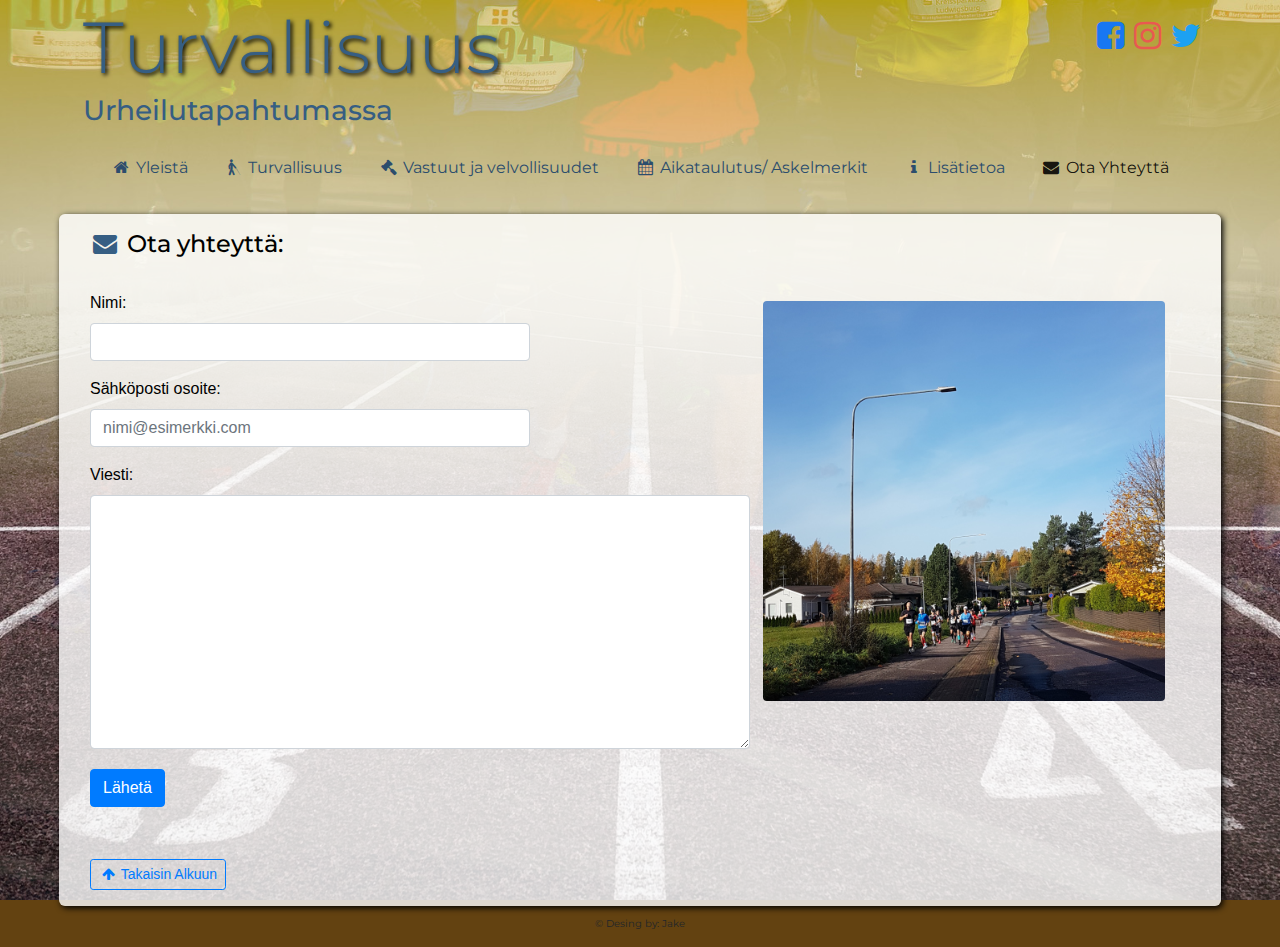
<file: yhteys.html>
<!doctype html>
<html lang="fi">
  <head>
    <meta charset="utf-8">
    <meta name="viewport" content="width=device-width, initial-scale=1, shrink-to-fit=no">
    <!-- CSS Tyylitiedostot -->
    <link rel="stylesheet" href="css/bootstrap.min.css">
    <link rel="stylesheet" href="css/styles.css">
    <link rel="stylesheet" href="https://fonts.googleapis.com/css?family=Montserrat">
    <link rel="stylesheet" href="https://cdnjs.cloudflare.com/ajax/libs/font-awesome/4.7.0/css/font-awesome.min.css">
    <meta name="viewport" content="width=device-width, initial-scale=1, shrink-to-fit=no">

    <title>Turvallisuus Urheilutapahtumassa</title>
  </head>
  <body>
<!-- Sisältö alkaa-->    

<!-- Otsikot -->

  <!-- Isotnäytöt -->
    <div class="container-fluid">
      <div class="row">
          <div class="col-8 d-none d-md-block">
            <a href="index.html" class="otsikkolinkki">
            <h1 class="otsikko display-3">Turvallisuus</h1>
            <h3 class="alaotsikko">Urheilutapahtumassa</h3>
            </a>
          </div>
  <!-- Pienetnäytöt (Piilossa API:lta)-->      
          <div class="col-8 d-sm-block d-md-none">
            <a href="index.html" class="otsikkolinkki">
            <h1 class="otsikko" aria-hidden="true">Turvallisuus</h1>
            <h5 class="alaotsikko" aria-hidden="true">Urheilutapahtumassa</h5>
            </a>
        </div>

<!-- Sosiaalisen median nappulat (Ei näy pienillä näytöillä)-->

            <div class="col-4 clearfix d-none d-md-block">
              <a class="social float-right" href="#"><i class="fa fa-twitter fa-2x zoom" aria-hidden="true"></i></a>
              <a class="social float-right" href="#"><i class="fa fa-instagram fa-2x zoom" aria-hidden="true"></i></a>
              <a class="social float-right" href="#"><i class="fa fa-facebook-square fa-2x zoom" aria-hidden="true"></i></a>   
            </div>
         </div>
      </div>
    

<!-- Valikko -->

        <nav class="navbar navbar-expand-md navbar-light">
            <button class="navbar-toggler" type="button" data-toggle="collapse" data-target="#collapsibleNavbar">
              <span class="navbar-toggler-icon"></span>
            </button>
      
            <div class="collapse navbar-collapse justify-content-center" id="collapsibleNavbar">
                <ul class="navbar-nav mb-2 mb-lg-0">
                  <li class="nav-item zoom">
                    <a class="nav-link" href="index.html"><i class="fa fa-home fa-fw" aria-hidden="true"></i> Yleistä</a>
                  </li>
                  <li class="nav-item zoom">
                    <a class="nav-link" href="turvallisuus.html"><i class="fa fa-blind fa-fw" aria-hidden="true"></i> Turvallisuus</a>
                  </li>
                  <li class="nav-item zoom">
                    <a class="nav-link" href="vastuut.html"><i class="fa fa-legal fa-fw" aria-hidden="true"></i> Vastuut ja velvollisuudet</a>
                  </li>
                  <li class="nav-item zoom">
                    <a class="nav-link" href="aikataulutus.html"><i class="fa fa-calendar fa-fw" aria-hidden="true"></i> Aikataulutus/ Askelmerkit</a>
                  </li>
                  <li class="nav-item zoom">
                    <a class="nav-link" href="tietoa.html"><i class="fa fa-info fa-fw" aria-hidden="true"></i>  Lisätietoa</a>
                  </li>
                  <li class="nav-item active">
                    <a class="nav-link" href="yhteys.html"><i class="fa fa-envelope fa-fw" aria-hidden="true"></i>  Ota Yhteyttä</a>
                  </li>
                </ul>
              </div>
        </nav>

<!-- Alaotsikko -->

        <div class="conteiner-fluid">
          <div class="row">
            <div class="w-100 p-3 sisalto">
                <div class="col-6">
                <h4><i class="fa fa-envelope fa-fw otsaicon" aria-hidden="true"></i> Ota yhteyttä:</h4>
              </div><br>
               
<!-- Lomakkeet -->
          

              <div class="col-12">
                <div class="container-fluid">
                  <img src="img/yleiskuva.jpg" class="img-fluid rounded pystykuva" alt="Juoksijat">
                </div>

                <form action="#">
                <div class="tiedot">
                  <div class="form-group">
                    <label for="text">Nimi:</label>
                    <input type="text" class="form-control" id="text" required>
                  </div>
                  <div class="form-group">
                    <label for="sahkoposti">Sähköposti osoite:</label>
                    <input type="email" class="form-control" id="sahkoposti" placeholder="nimi@esimerkki.com" required>
                  </div>
                </div>
                  <div class="form-group">
                    <label for="tekstikentta">Viesti:</label>
                    <textarea class="form-control" id="tekstikentta" rows="10"></textarea>
                  </div>
                  <button type="submit" class="btn btn-primary my-1">Lähetä</button>
                </form><br><br>
                <div class="paluu">
                <a class="btn btn-outline-primary btn-sm" href="#top" role="button"><i class="fa Example of arrow-up fa-arrow-up fa-fw" aria-hidden="true"></i> Takaisin Alkuun</a>
                </div>
            </div> 
          </div>
      </div>
      <div class="copyright" aria-hidden="true">
        <p>
          © Desing by: Jake
        </p>
      </div>
  </div>  
    <script src="https://code.jquery.com/jquery-3.2.1.slim.min.js" integrity="sha384-KJ3o2DKtIkvYIK3UENzmM7KCkRr/rE9/Qpg6aAZGJwFDMVNA/GpGFF93hXpG5KkN" crossorigin="anonymous"></script>
    <script src="https://cdnjs.cloudflare.com/ajax/libs/popper.js/1.12.9/umd/popper.min.js" integrity="sha384-ApNbgh9B+Y1QKtv3Rn7W3mgPxhU9K/ScQsAP7hUibX39j7fakFPskvXusvfa0b4Q" crossorigin="anonymous"></script>
    <script src="https://maxcdn.bootstrapcdn.com/bootstrap/4.0.0/js/bootstrap.min.js" integrity="sha384-JZR6Spejh4U02d8jOt6vLEHfe/JQGiRRSQQxSfFWpi1MquVdAyjUar5+76PVCmYl" crossorigin="anonymous"></script>
  </body>
</html>
</file>
<file: css/styles.css>
/* Sivun Runko */

body {
    max-width: 90%;
    margin-left: auto;
    margin-right: auto;
    background-image: url("../img/trackfade.jpg");
    background-size: cover;
    background-position: center;
    background-attachment: fixed;
    background-color: rgb(99, 66, 17);
}

/* Otsikot */

.otsikko{
    color:rgb(54, 94, 131);
    margin:4px;
    text-shadow: 2px 2px 4px black;
}
.alaotsikko {
    color:rgb(54, 94, 131);
    margin:4px;
}

/* Sisältö */

h1,h2,h3,h4,h5,h6,p {font-family: "Montserrat", sans-serif}
.sisalto {
    background-color: rgb(255, 255, 255, 0.8);
    color:rgb(0, 0, 0);
    margin: 10px;
    padding: 20px;
    border-radius: 6px;
    box-shadow: 2px 2px 6px;
    font-size: 1rem;
    max-width: 100%;
}
.copyright{
    font-size: 10px;
    text-align: center;
}
.otsaicon {
    color: rgb(54, 94, 131);
}

/* Tekstin Otsikot */

h5 {
    color: rgb(54, 94, 131)
}

/* Valikko */    

.navbar {
    width: 100%;
    height: auto;
    padding: 6px;
    background-color:transparent;
    font-size: 1rem; 
    border-radius: 8px;        
}
.navbar-light .navbar-nav .nav-link {
    color: rgb(44, 77, 109);
}
.nav-link:hover{
    background-color: rgb(219, 199, 132, 0.8);
    border-radius: 6px;
      
}
.zoom:hover {
    transform: scale(1.1);
    transition: 1s; 
  }
@media screen and (max-width: 767px) {
.navbar-nav {
       float: left;
       background-color: rgba(219, 199, 132, 0.5);
       border-radius: 6px;
    }
}

/* Sosiaalisen median linkit */

.fa-facebook-square {
    color: rgb(24, 119, 242);
    padding-top: 20px;
    padding-right: 10px;
}
.fa-instagram {
    color: rgb(233, 89, 80);
    padding-top: 20px;
    padding-right: 10px;
}
.fa-twitter {
    color: rgb(29, 161, 242);
    padding-top: 20px;
   
}
.container {
    max-width:unset;
}

/* Erikois linkit */
.paluu {
   
}
.otsikkolinkki:hover {
    text-decoration: none;
  }

/* Lomake */

.tiedot {
    max-width: 40%;
}

textarea {
    max-width: 60%;
}
@media screen and (max-width: 767px){
    .tiedot {
        max-width: 100%;
    }
    textarea {
        max-width: 100%;
    }
   
}
/* Lista */

ul {
    font-family: "Montserrat", sans-serif;
    line-height: 150%;
    margin-bottom: 10px;
}
li {
    margin: 10px;
}   


/* Karuselli */

.carousel {
    margin: auto;
    width:60%;
    height:auto;
    
  }
.carousel-caption {
    background-color: rgb(54, 94, 131, 0.5);
}

@media screen and (max-width: 767px){
    .carousel {
    width: 100%;
    }
}

  /* Kuvat */
  .pystykuva {
    float: right;
    max-height: 400px;
    height: 100%;
    width:auto;
    margin: 10px;
  }
  .vaakakuva {
    float: right;
      max-width: 400px;
      margin: 10px;
      width: 100%;
      height:auto;
  }
</file>
